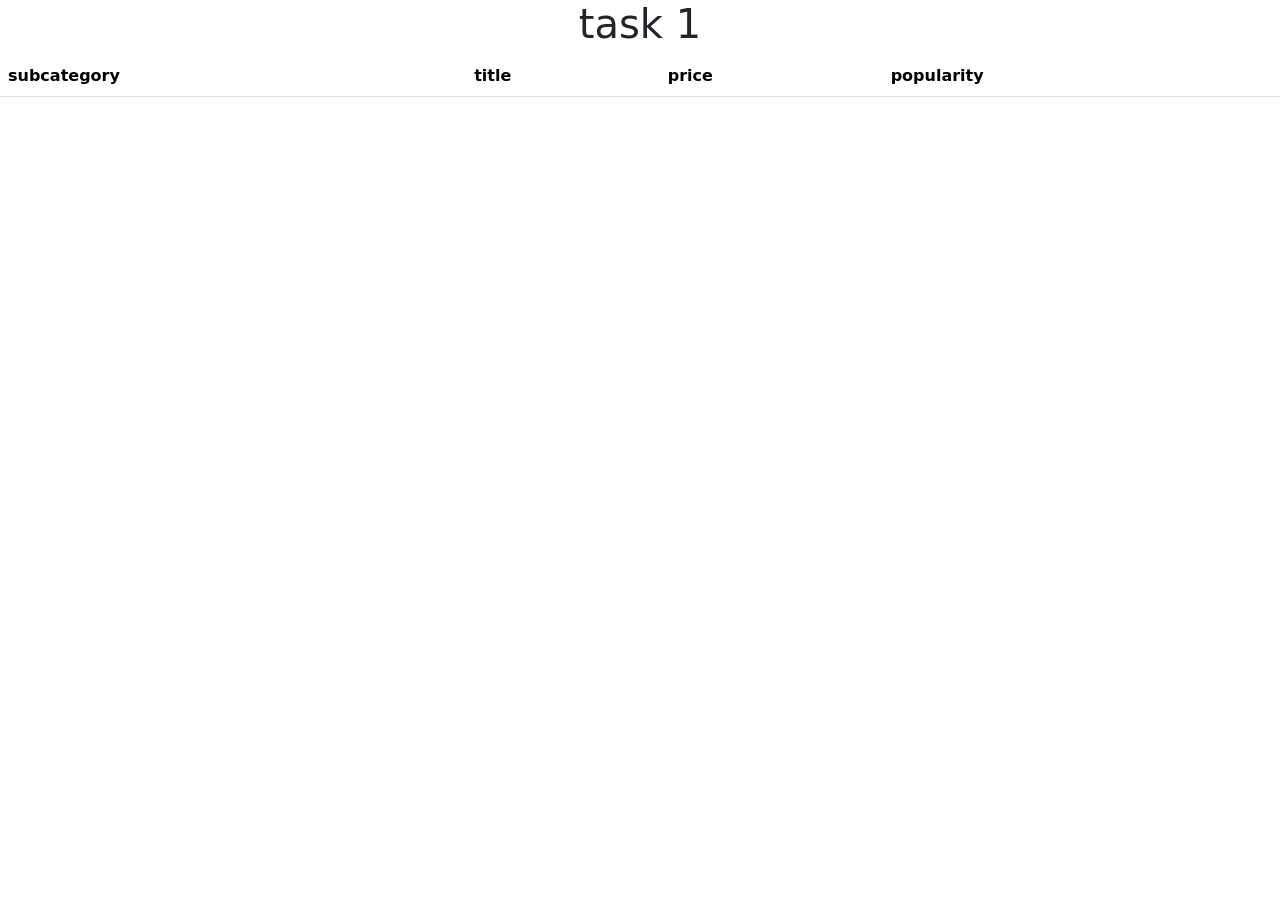
<file: task1/index.html>
<!DOCTYPE html>
<html lang="en">

<head>
    <meta charset="UTF-8">
    <link href="https://cdn.jsdelivr.net/npm/bootstrap@5.1.3/dist/css/bootstrap.min.css" rel="stylesheet" integrity="sha384-1BmE4kWBq78iYhFldvKuhfTAU6auU8tT94WrHftjDbrCEXSU1oBoqyl2QvZ6jIW3" crossorigin="anonymous">
    <meta http-equiv="X-UA-Compatible" content="IE=edge">
    <meta name="viewport" content="width=device-width, initial-scale=1.0">
    <title>task1</title>
</head>

<body>
    <h1 class="text-center">task 1 </h1>
    <table id="mytable" class="table table-striped">
        <thead>
            <tr>
                <th>subcategory</th>
                <th>title</th>
                <th>price</th>
                <th>popularity</th>
            </tr>
        </thead>
    </table>
</body>
<script src="app.js"></script>

</html>
</file>
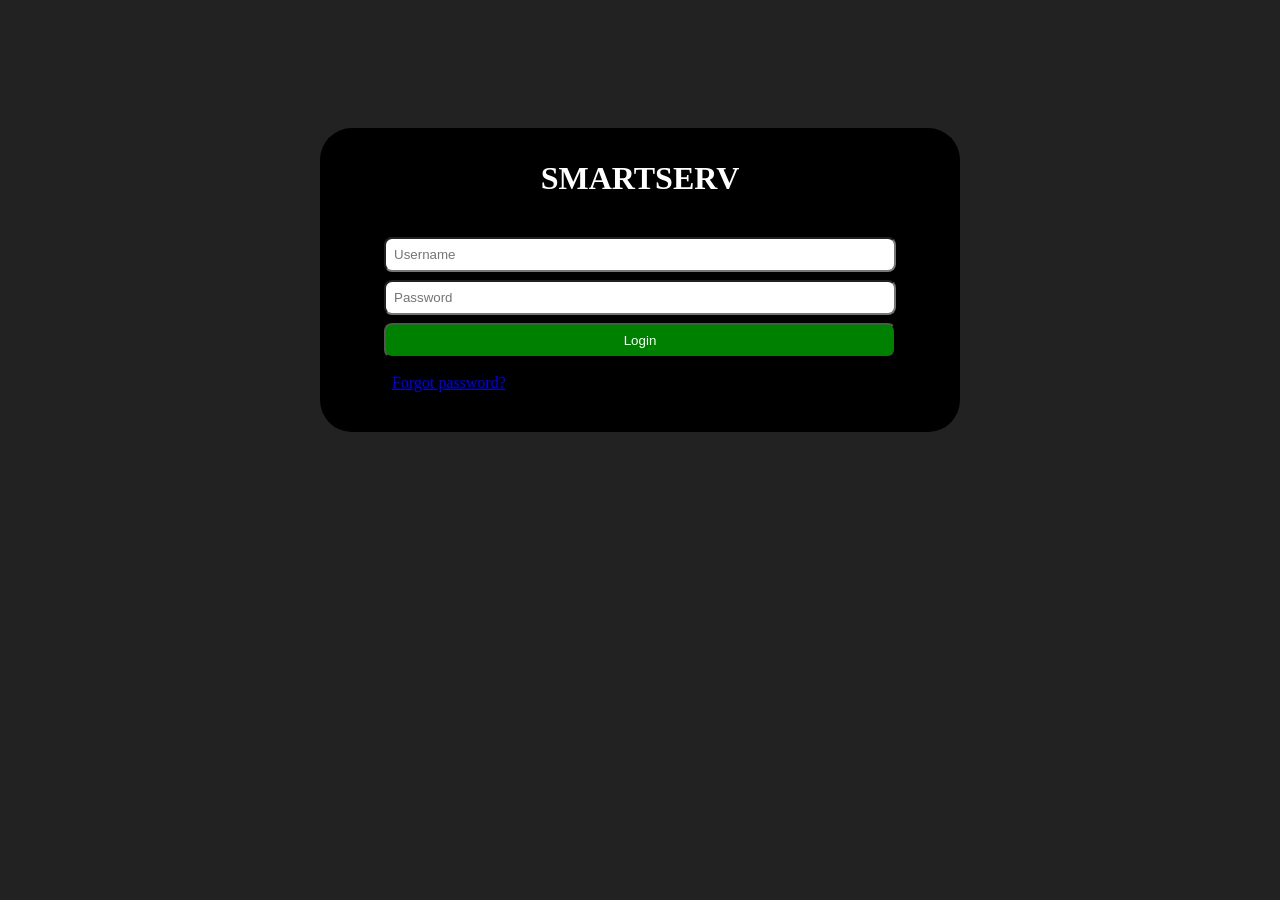
<file: task34/index.html>
<!DOCTYPE html>
<html lang="en">

<head>
    <meta charset="UTF-8">
    <meta http-equiv="X-UA-Compatible" content="IE=edge">
    <meta name="viewport" content="width=device-width, initial-scale=1.0">
    <title>Task 3</title>
    <link rel="stylesheet" href="style.css">
</head>

<body>

    <div id="login">
        <h1>SMARTSERV</h1>
        <input type="email" required id="username" class="inputs" placeholder="Username">
        <input type="password" required id="pswd" class="inputs" placeholder="Password">
        <button class="inputs">Login</button>
        <a href="mailto:support@smartserv.io" class="inputs ">Forgot password?</a>
    </div>

</body>
<script src="app.js"></script>

</html>
</file>
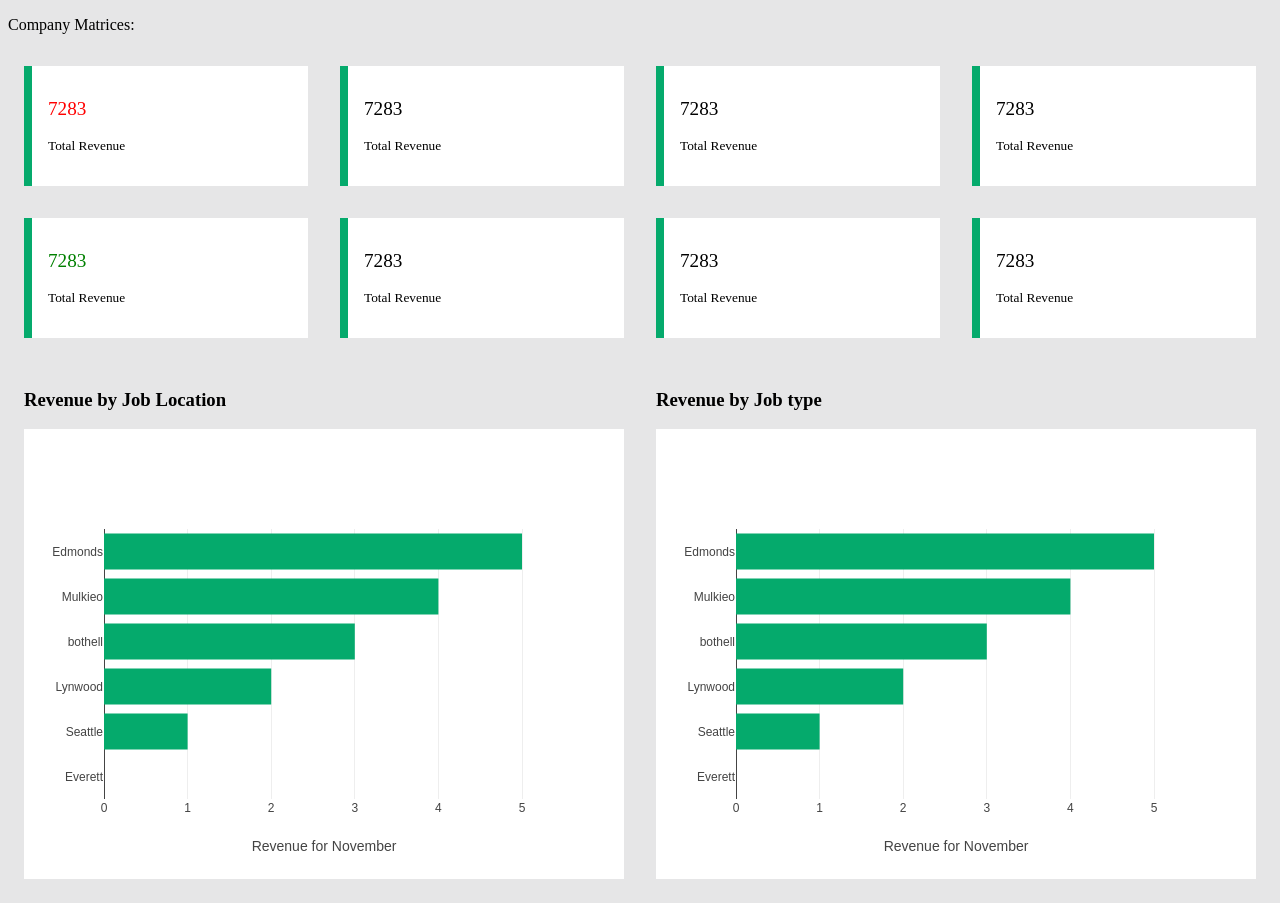
<file: task4/index.html>
<!DOCTYPE html>
<html lang="en">

<head>
    <meta charset="UTF-8">
    <meta http-equiv="X-UA-Compatible" content="IE=edge">
    <meta name="viewport" content="width=device-width, initial-scale=1.0">
    <title>task 4</title>
    <script src="https://cdn.plot.ly/plotly-latest.min.js"></script>
    <link rel="stylesheet" href="style.css">
</head>

<body>
    <div class="matrices">
        <p>Company Matrices:</p>
        <div class="cards">
            <div class="card">
                <p style="color: red;"> <big>7283</big></p>
                <p><small>Total Revenue</small></p>
            </div>
            <div class="card">
                <p><big>7283</big></p>
                <p><small>Total Revenue</small></p>
            </div>
            <div class="card">
                <p><big>7283</big></p>
                <p><small>Total Revenue</small></p>
            </div>
            <div class="card">
                <p><big>7283</big></p>
                <p><small>Total Revenue</small></p>
            </div>
            <div class="card">
                <p style="color: green;"><big>7283</big></p>
                <p><small>Total Revenue</small></p>
            </div>
            <div class="card">
                <p><big>7283</big></p>
                <p><small>Total Revenue</small></p>
            </div>
            <div class="card">
                <p><big>7283</big></p>
                <p><small>Total Revenue</small></p>
            </div>
            <div class="card">
                <p><big>7283</big></p>
                <p><small>Total Revenue</small></p>
            </div>
        </div>
    </div>
    <div class="charts">
        <div class="canva">
            <h3>Revenue by Job Location</h3>
            <div class="chart" id="chart1"></div>
        </div>
        <div class="canva">
            <h3>Revenue by Job type</h3>
            <div class="chart" id="chart2"></div>
        </div>

    </div>

</body>
<script src="app.js"></script>

</html>
</file>
<file: task34/style.css>
* {
    margin: 0;
    padding: 0;
}

body {
    background-color: #222222;
}

#login {
    background-color: black;
    width: 40%;
    padding: 2rem 4rem;
    margin: auto;
    margin-top: 10%;
    border-radius: 2rem;
    display: flex;
    flex-direction: column;
}

.inputs {
    margin-top: 0.5rem;
    border-radius: 0.5rem;
    padding: 0.5rem;
}

h1 {
    color: white;
    text-align: center;
    margin-bottom: 2rem;
}

button {
    text-align: center;
    color: white;
    background-color: green;
}

h2 {
    color: white;
}
</file>
<file: task4/style.css>
:root {
    --background: #E6E6E7;
    --primary: #05AA6C;
}

body {
    background-color: #E6E6E7;
}

.cards {
    display: grid;
    grid-template-columns: auto auto auto auto;
}

.card {
    padding: 1rem;
    margin: 1rem;
    background-color: white;
    border-left: solid var(--primary) 0.5rem;
}

.charts {
    display: flex;
    flex-direction: row;
}

.chart {
    width: 100%;
}

.canva {
    width: 100%;
    padding: 1rem;
}
</file>
